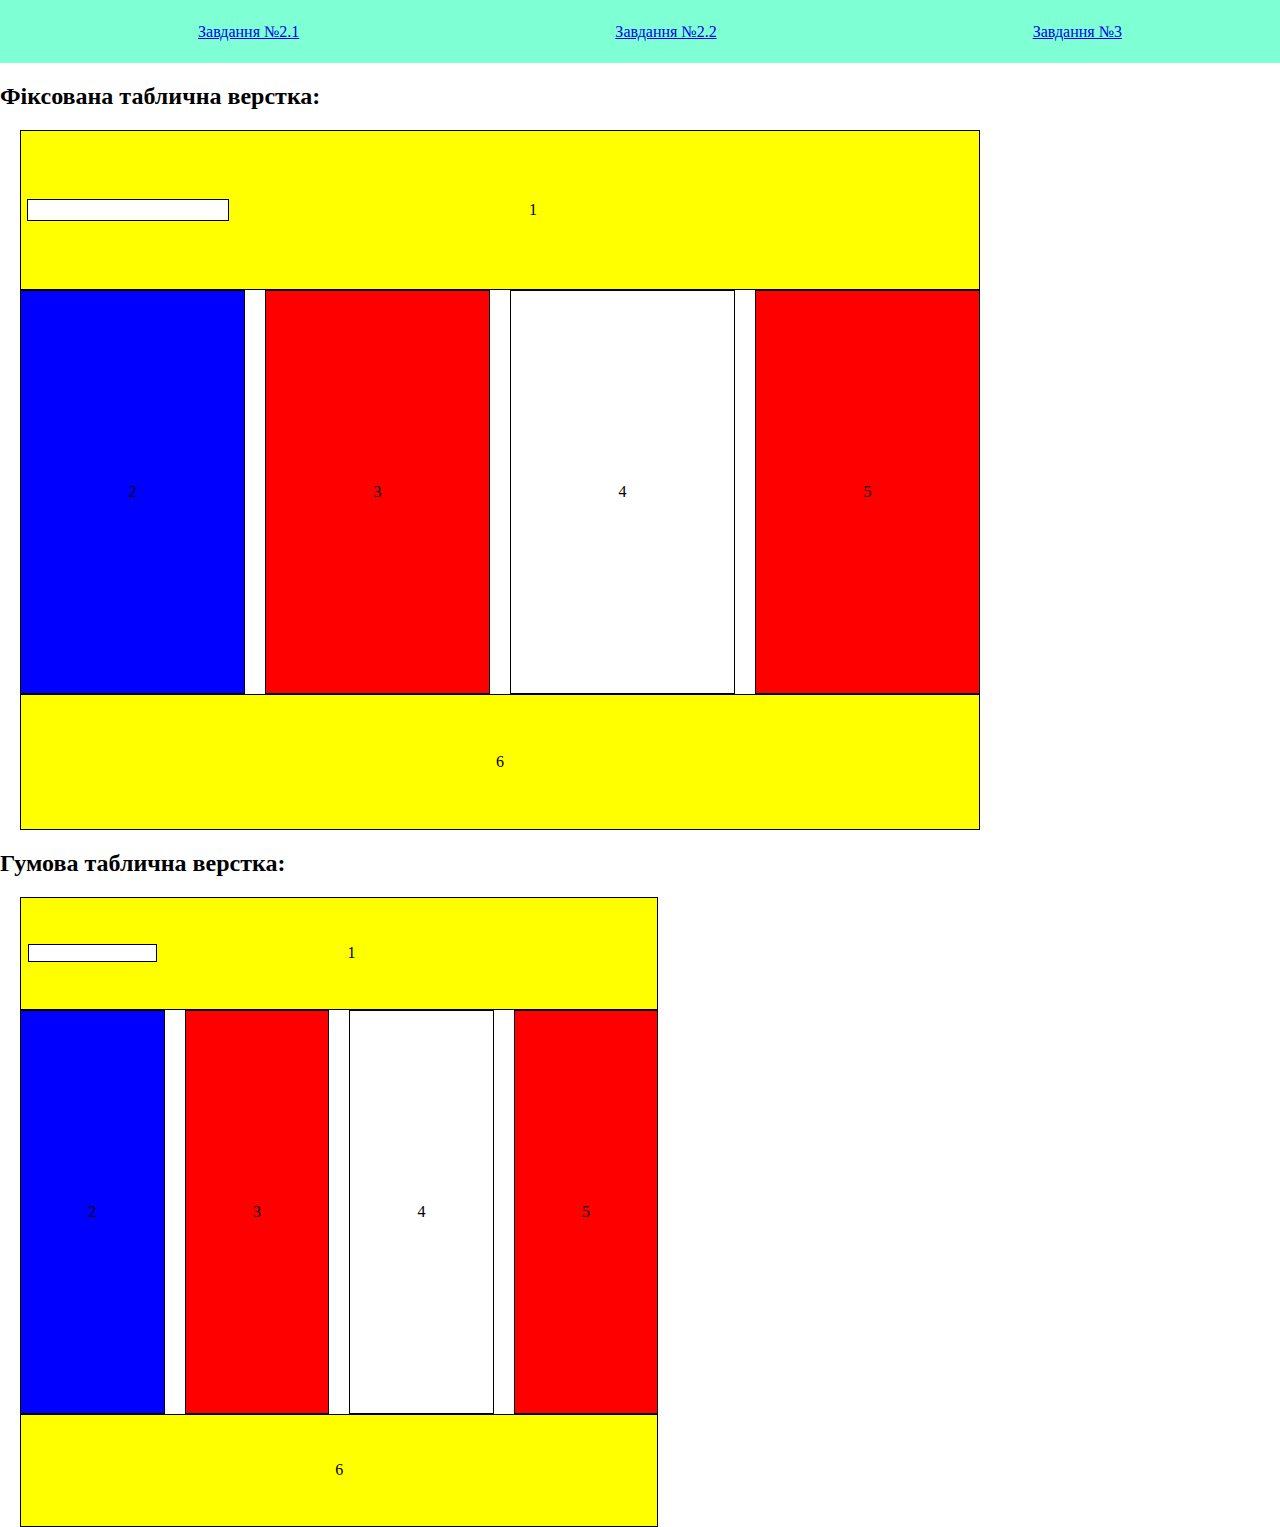
<file: index.html>
<!DOCTYPE html>
<html lang="en">
<head>
    <link rel="stylesheet" href="./style.css">
    <meta charset="UTF-8">
    <meta name="viewport" content="width=device-width, initial-scale=1.0">
    <title>Document</title>
    
</head>
<body>
    <header>
    <nav>
    <ul id="nav">
        <li><a href="./index.html">Завдання №2.1</a></li>
        <li><a href="./Exercise2,2.html">Завдання №2.2</a></li>
        <li><a href="./Exercise3.html">Завдання №3</a></li>
    </ul>
    </nav>
    </header>
    <main>
    <h2>Фіксована таблична верстка:</h2>
    <table class="fixedTable">
        <tr>
            <td colspan="4" id="header"> <section><div></div> 1</section></td>
        </tr>
        <tr> 
            <td class="main" style="background-color: blue;">2</td>
            <td class="main" style="background-color: red;">3</td>
            <td class="main">4</td>
            <td class="main" style="background-color: red;">5</td>
        </tr>
        <tr>
            <td colspan="4" id="footer">6</td>
        </tr>
    </table>
    <h2>Гумова таблична верстка:</h2>
    <table class="UnfixedTable">
        <tr>
            <td colspan="4" id="header2"><section><div></div> 1</section></td>
        </tr>
        <tr> 
            <td class="main2" style="background-color: blue;">2</td>
            <td class="main2" style="background-color: red;">3</td>
            <td class="main2">4</td>
            <td class="main2" style="background-color: red;">5</td>
        </tr>
        <tr>
            <td colspan="4" id="footer2">6</td>
        </tr>
    </table>
    </main>
    <footer></footer>


</body>
</html>
</file>
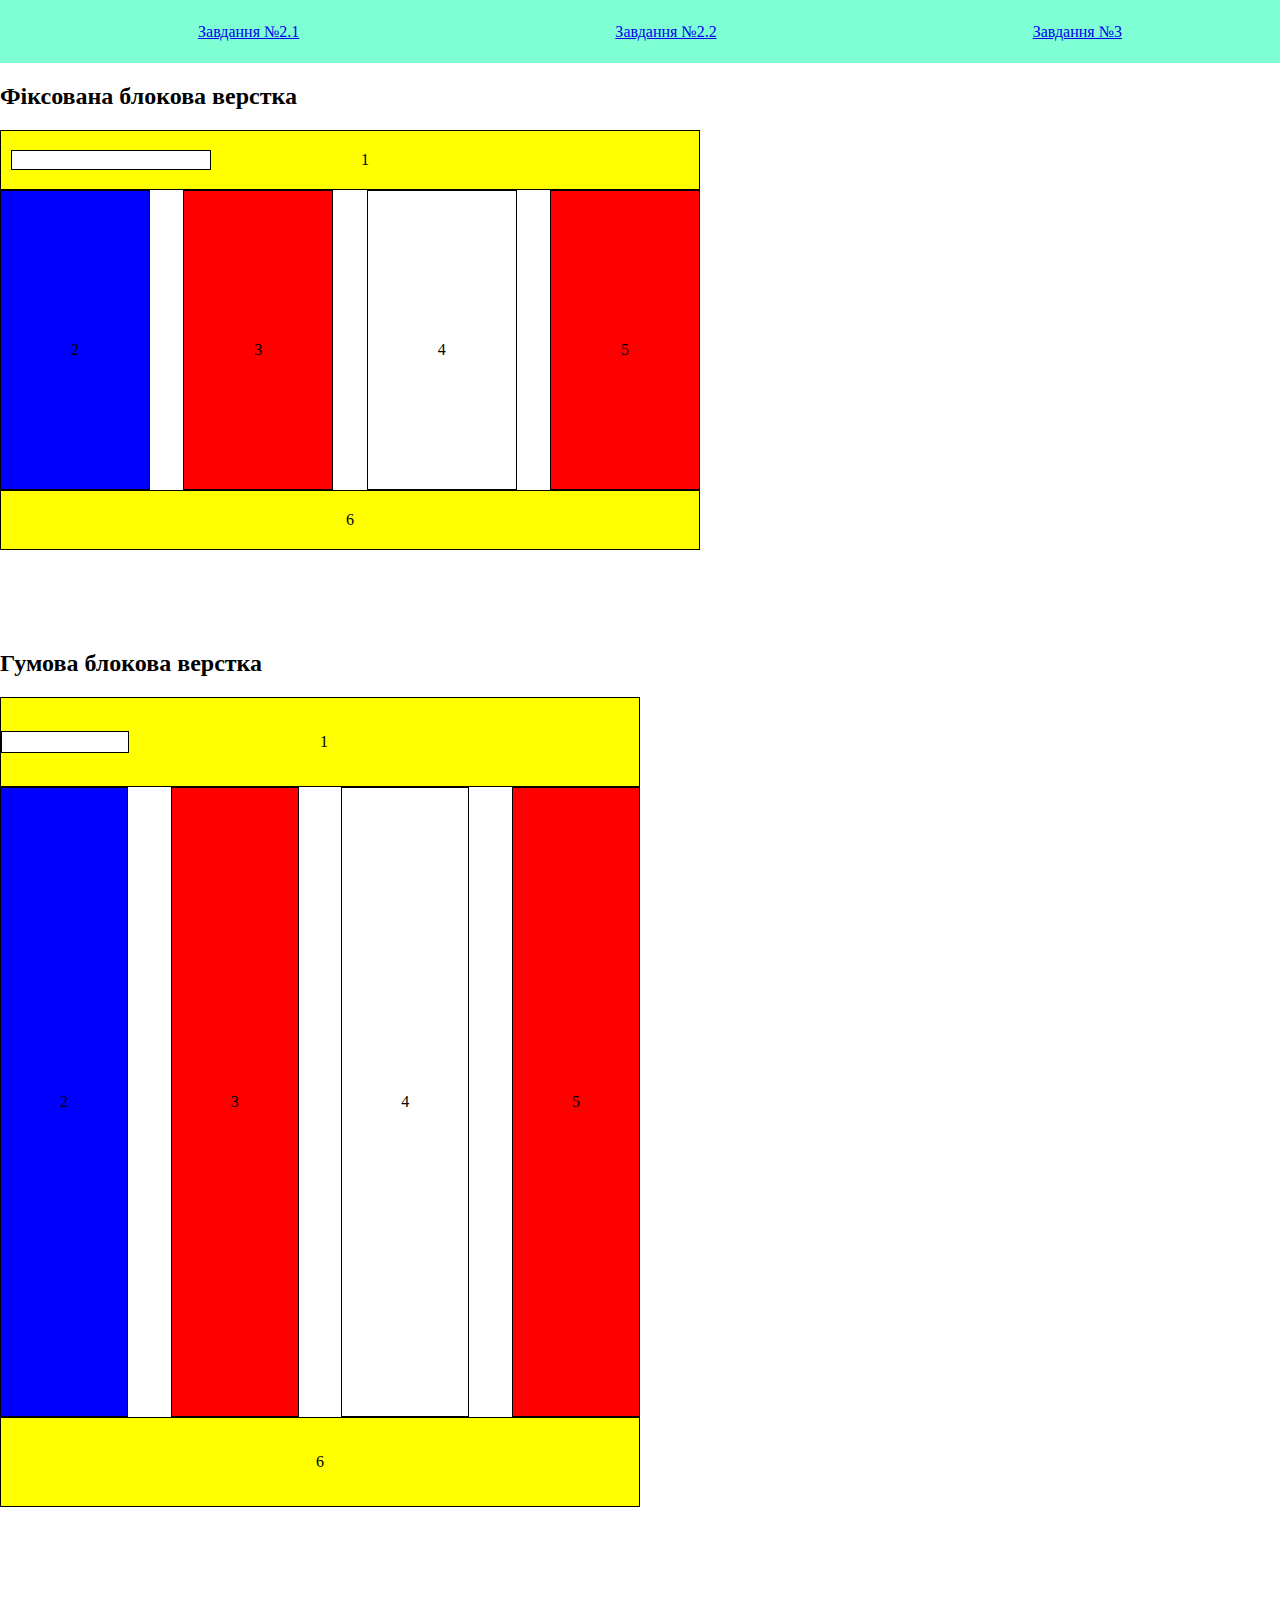
<file: Exercise2,2.html>
<!DOCTYPE html>
<html lang="en">
<head>
    <link rel="stylesheet" href="./style.css">
    <meta charset="UTF-8">
    <meta name="viewport" content="width=device-width, initial-scale=1.0">
    <title>Document</title>
    <style>
    * 
    {
         box-sizing: border-box;
    }
    </style>
        
</head>
<body>
    <header>
    <nav>
    <ul id="nav">
        <li><a href="./index.html">Завдання №2.1</a></li>
        <li><a href="./Exercise2,2.html">Завдання №2.2</a></li>
        <li><a href="./Exercise3.html">Завдання №3</a></li>
    </ul>
    </nav>
    </header>
    <main>
    <h2>Фіксована блокова верстка</h2>
    <section id="Block">
        <div class="headerBlock"> <div></div> 1</div>
        <section id="mainsection">
        <div class="blockmain block2">2</div>
        <div class="blockmain block3">3</div>
        <div class="blockmain block4">4</div>
        <div class="blockmain block5">5</div>
        </section>
        <div class="footerBlock">6</div>
    </section>
    <h2>Гумова блокова верстка</h2>
    <section id="Block2">
        <div class="headerBlock2"><div></div>1</div>
        <section id="mainsection2">
        <div class="blockmain2 block22">2</div>
        <div class="blockmain2 block32">3</div>
        <div class="blockmain2 block42">4</div>
        <div class="blockmain2 block52">5</div>
        </section>
        <div class="footerBlock2">6</div>
    </section>
    </main>
    <footer></footer>
</body>
</html>
</file>
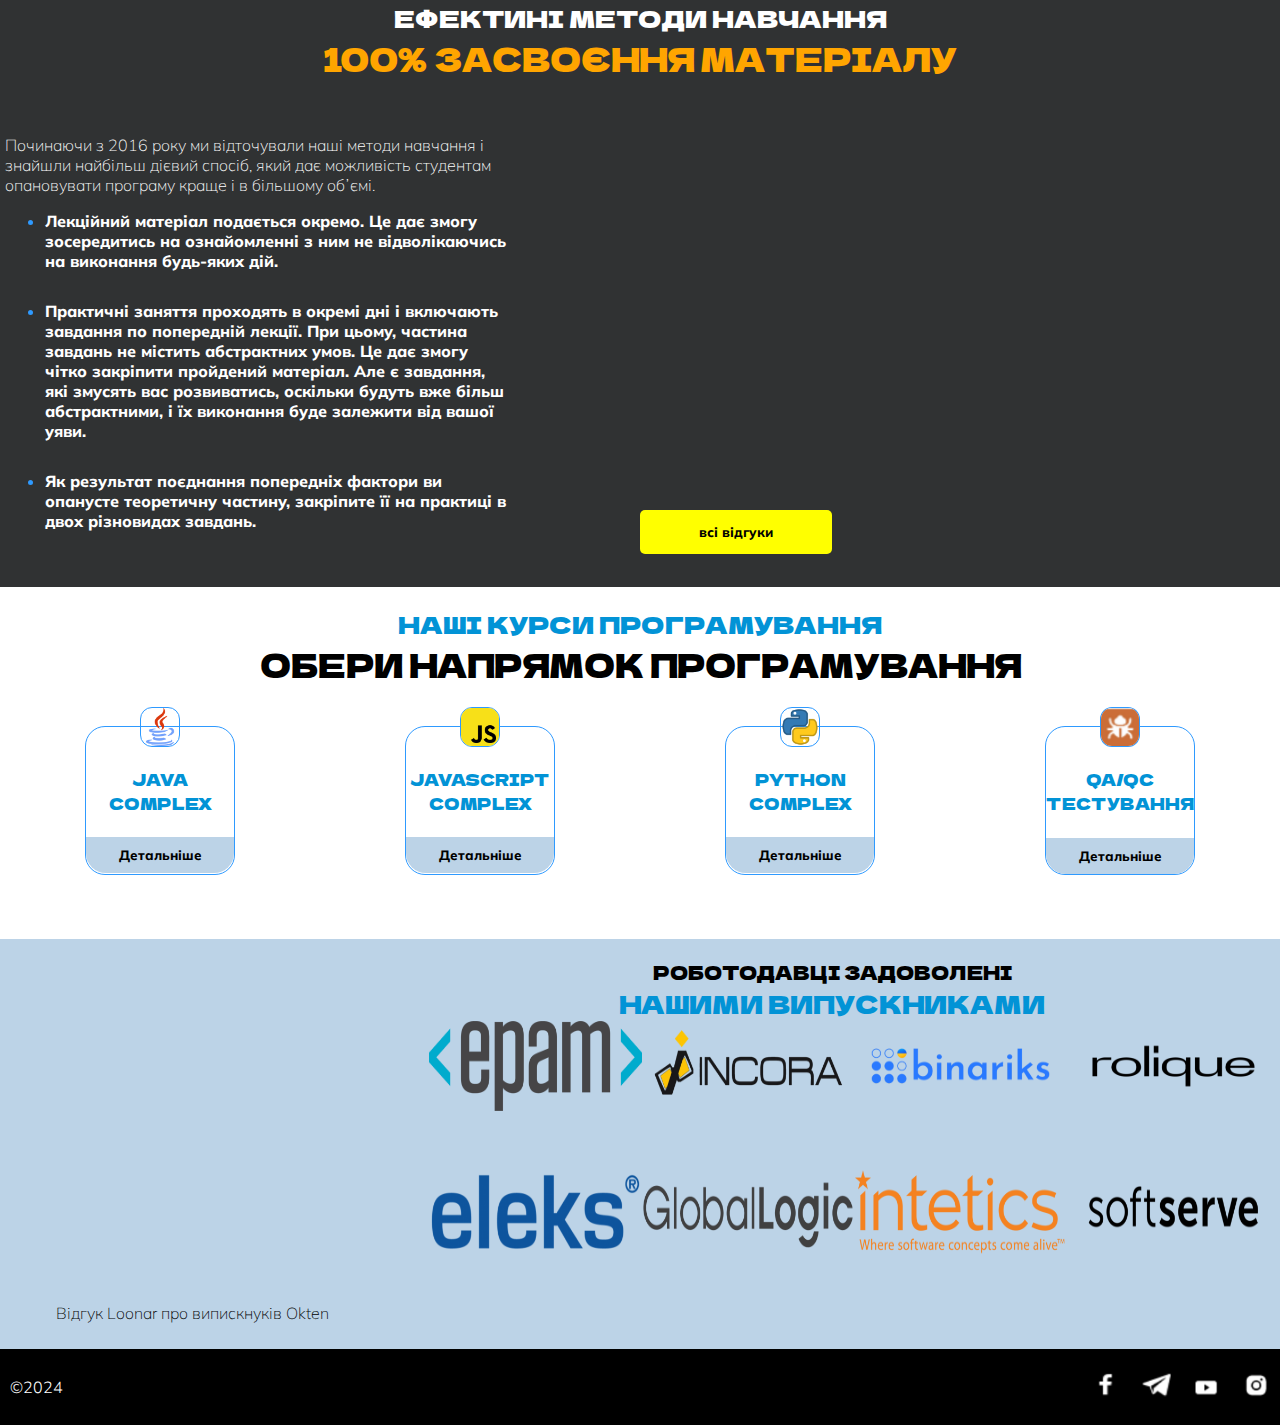
<file: Exercise3.html>
<!DOCTYPE html>
<html lang="en">
<head>
    <meta charset="UTF-8">
    <meta name="viewport" content="width=device-width, initial-scale=1.0">
    <link rel="stylesheet" href="./Style3.css">
    <link rel="preconnect" href="https://fonts.googleapis.com">
    <link rel="preconnect" href="https://fonts.gstatic.com" crossorigin>
    <link href="https://fonts.googleapis.com/css2?family=Dela+Gothic+One&display=swap" rel="stylesheet">
    <link rel="preconnect" href="https://fonts.googleapis.com">
    <link rel="preconnect" href="https://fonts.gstatic.com" crossorigin>
    <link href="https://fonts.googleapis.com/css2?family=Mulish:ital,wght@0,200..1000;1,200..1000&display=swap" rel="stylesheet">
    <title>Document</title>
</head>
<body>
    <header>
        <h2>ЕФЕКТИНІ МЕТОДИ НАВЧАННЯ</h2>
        <h1>100% ЗАСВОЄННЯ МАТЕРІАЛУ</h1>
    </header>
    <main>
    <section id="top">
        <section id="topleft">
          <p>Починаючи з 2016 року ми відточували наші методи навчання і 
            знайшли найбільш дієвий спосіб, 
            який дає можливість студентам опановувати програму краще і 
            в більшому обʼємі.</p>
            <ul> 
                <li>Лекційний матеріал подається окремо. 
                    Це дає змогу зосередитись на ознайомленні 
                    з ним не відволікаючись на виконання будь-яких дій.
                </li>
                
                <li>
                    Практичні заняття проходять в окремі дні і включають завдання по попередній лекції. 
                    При цьому, частина завдань не містить абстрактних умов. Це дає змогу чітко закріпити пройдений матеріал.
                    Але є завдання, які змусять вас розвиватись, оскільки будуть вже більш абстрактними,
                    і їх виконання буде залежити від вашої уяви.
                </li>
                <li>
                    Як результат поєднання попередніх фактори ви опанусте теоретичну частину, 
                    закріпите її на практиці в двох різновидах
                    завдань.
                    
                </li>
            </ul>  
        </section>
        <section id="topright">
            <iframe width="95%" height="380vh" src="https://www.youtube.com/embed/ym_eptP5wec?si=CGOWnlmutPilxFXO" 
            title="YouTube video player" frameborder="0" 
            allow="accelerometer; autoplay; clipboard-write; encrypted-media; gyroscope; picture-in-picture; web-share" 
            referrerpolicy="strict-origin-when-cross-origin" allowfullscreen></iframe>
            <button>
                всі відгуки
            </button>
        </section>
    </section>
    <section id="middle">
        <h2>НАШІ КУРСИ ПРОГРАМУВАННЯ</h2>
        <h1>ОБЕРИ НАПРЯМОК ПРОГРАМУВАННЯ</h1>
        <section id="categories">
            <div><img src="./images/javaicon.png" alt="">JAVA <br> COMPLEX <button>Детальніше</button></div>
            <div><img src="./images/jsicon.png" alt="">JAVASCRIPT <br> COMPLEX<button>Детальніше</button></div>
            <div><img src="./images/pythonicon2.png" alt="">PYTHON <br> COMPLEX<button>Детальніше</button></div>
            <div><img src="./images/QAIcon.png" alt="">QA/QC <br> ТЕСТУВАННЯ<button>Детальніше</button></div>
        </section>
    </section>
    <section id="bottom">
        <section id="bottomleft">
            <iframe width="560" height="315" src="https://www.youtube.com/embed/KsPLJ7TRRgY?si=fpOWh3T7_OZ5t3cf"
             title="YouTube video player" frameborder="0" allow="accelerometer; autoplay; clipboard-write; encrypted-media; gyroscope; picture-in-picture; web-share"
             referrerpolicy="strict-origin-when-cross-origin" allowfullscreen></iframe>
             Відгук Loonar про випискнуків Okten
             
        </section>
        <section id="bottomright">
            <h3>РОБОТОДАВЦІ ЗАДОВОЛЕНІ</h3>
            <h1>НАШИМИ ВИПУСКНИКАМИ</h1>
            <div id="partners">
                <img src="./images/epamlogo.png" alt="">
                <img src="./images/incoralogo2.png" alt="">
                <img src="./images/binarikslogo.png" alt="">
                <img src="./images/roliquelogo.png" alt="">
                <img src="./images/ELEKSlogo.png" alt="">
                <img src="./images/GlobalLogic-Logo.png" alt="">
                <img src="./images/Intetics_Inc._Logo.png" alt="">
                <img src="./images/SoftServe_logo.png" alt="">
            </div>
        </section>
    </section>
    </main>
    <footer>
        <div id="footer">
           <div id="copyrighticon">&copy;2024</div>
            <ul>
                <li><a href="#"><img src="./images/facebookicon.png" alt=""></a></li>
                <li><a href="#"><img src="./images/Telgramicon.png" alt=""></a></li>
                <li><a href="#"><img src="./images/youtubeicon.png" alt=""></a></li>
                <li><a href="#"><img src="./images/Insticon.png" alt=""></a></li>
            </ul>
        </div>
    </footer>
</body>
</html>
</file>
<file: style.css>
html, body{
    margin: 0;
    padding: 0;
}
#nav
{
margin: 0;
list-style-type: none;
display: flex;
justify-content: space-around;
align-items: center;
background-color: aquamarine;
height: 7vh;
}


.fixedTable
{
width: 1000px; 
height: 700px;
border-spacing: 20px 0px;
}
#header
{
border: 1px solid black;
background-color: yellow;
text-align: center;

}
#header section{
    width: 100%;
    height: 100%;
    gap: 300px;
    display: flex;
    justify-content:left;
    align-items: center;

}
#header section div{
    background-color: white;
    width: 200px;
    height: 20px;
    margin-left: 5px;
    border: 1px solid black;
}

.main
{

height: 400px;
border: 1px solid black;
text-align: center;
}
#footer
{

border: 1px solid black;
background-color: yellow;
text-align: center;
}
.UnfixedTable
{
width: 53%; 
height: 70vh;
border-spacing: 20px 0px;
}
#header2
{
border: 1px solid black;
background-color: yellow;
text-align: center;
}
#header2 section{
    width: 100%;
    height: 100%;
    gap: 30%;
    display: flex;
    justify-content:left;
    align-items: center;

}
#header2 section div{
    background-color: white;
    width: 20%;
    height: 15%;
    margin-left: 1%;
    border: 1px solid black;
}
.main2
{

height: 400px;
border: 1px solid black;
text-align: center;
}
#footer2
{
border: 1px solid black;
background-color: yellow;
text-align: center;
}
#Block
{
 width: 700px;
 height: 500px;
 
}
.headerBlock
{
    display: flex;
    justify-content: left;
    align-items: center;
    gap: 150px;
    height: 60px;
    padding-left: 10px;
    border: 1px solid black;
    background-color: yellow;
}
.headerBlock div{
    background-color: white;
    width: 200px;
    height: 20px;
    border: 1px solid black;
}
.blockmain{
    padding-top: 150px;
    text-align: center;
    border: 1px solid black;
    height: 300px;
    width: 150px;
    
}
.footerBlock
{
    padding-top: 20px;
    text-align: center;
    border: 1px solid black;
    background-color: yellow;
    height: 60px;
}
#mainsection{
    width: 100%;
    display: flex;
    justify-content: space-between;
}
.block2{
    background-color: blue;
}
.block3 , .block5
{
background-color: red;
}
#Block2
{
    display: flex;
    flex-direction: column;
 width: 50%;
 height: 100vh;
 
}
.headerBlock2{
    display: flex;
    justify-content: left;
    align-items: center;
    gap: 30% ;
    height: 10%;
    border: 1px solid black;
    background-color: yellow;
}

.footerBlock2
{

    display: flex;
    justify-content: center;
    align-items: center;
    
    height: 10%;
    border: 1px solid black;
    background-color: yellow;
}
.headerBlock2 div{
    background-color: white;
    width: 20%;
    height: 25%;
    border: 1px solid black;}
.blockmain2{
    display: flex;
    justify-content: center;
    align-items: center;
    
    border: 1px solid black;
    width: 20%;
    
}

#mainsection2{
    height: 70%;
    width: 100%;
    display: flex;
    justify-content: space-between;
}
.block22{
    background-color: blue;
}
.block32 , .block52
{
background-color: red;
}
</file>
<file: Style3.css>
* 
{
     box-sizing: border-box;
}
html, body{
    margin: 0;
    padding: 0;
}

 body
 {
    
 }

 header{
    background-color: rgb(48, 50, 51);
 }
 header h2{
    margin: 0;
   text-align: center;
   color: white;
   font-family: "Dela Gothic One", sans-serif;
   font-weight: 400;
   font-style: normal;
 }
 header h1{
    margin: 0;
    text-align: center;
    color: orange;
    font-family: "Dela Gothic One", sans-serif;
    font-weight: 400;
    font-style: normal;
  }
  #top{
    background-color: rgb(48, 50, 51);
    display:flex;
    justify-content: left;
    padding-top: 3%;
    padding-bottom: 2%;
    
  }
  #topleft , #topright{
    width: 50%;
    color: white;
  }
  #topleft {
    padding-left: 5px;
    padding-right: 10%;
  }
  #topleft p
  {
    font-family: "Mulish", sans-serif;
    font-optical-sizing: auto;
    font-weight: 200;
  }
  #topleft ul li {
    margin-bottom: 30px;
    
    font-family: "Mulish", sans-serif;
    font-optical-sizing: auto;
    font-weight: 800;
  }
  #topleft ul li::marker{
    color: #2e9aff;
  }
  #topright{
    
    
  } 
  #topright button{
    font-family: "Mulish", sans-serif;
    font-optical-sizing: auto;
    font-weight: 800;
    border: none;
    background-color: yellow;
    width: 30%;
    height: 10%;
    margin-top: 1%;
    border-radius: 5px;
  }
  #middle h2{
    margin: 0;
    margin-top: 1.5%;
    color: rgb(2, 147, 214);
    text-align: center;
    font-family: "Dela Gothic One", sans-serif;
   font-weight: 400;
   font-style: normal;
  }
  #middle h1
  {
    margin: 0;
    text-align: center;
    font-family: "Dela Gothic One", sans-serif;
   font-weight: 400;
   font-style: normal;
  }
  #categories
  {

    margin-top: 3%;
    display: flex;
    flex-wrap: wrap;
    justify-content:space-around;
  }
  #categories div{
    border: 1px solid #2e9aff;
    border-radius: 20px;
    text-align: center;
    display: flex;
    flex-direction: column;
    justify-content: center;
    align-items: center;
    min-width: 150px;
     /* Задаємо мінімальну ширину для елемента */
    
   
    font-family: "Dela Gothic One", sans-serif;
    font-weight: 400;
    font-style: normal;
    
    color: rgb(2, 147, 214);

  }
  #categories div button{
    background-color: #bcd3e7;
    width: 100%;
    height: 4vh;
    border-radius: 0 0 20px 20px;
    border: none;
    margin-top: 15%;
    font-family: "Mulish", sans-serif;
    font-optical-sizing: auto;
    font-weight: 800;

  }
  #categories div img{
    border: 1px solid #2e9aff;
    border-radius: 30%;
    width: 40px;
    position: relative;
    bottom: 20px;
  }
  #bottom{
    display: flex;
    justify-content: left;
    margin-top: 5%;
    padding-bottom: 2%;
    width: 100%;
    background-color:#bcd3e7 ;
  }
  #bottomleft{
    display: flex;
    flex-direction: column;
    justify-content: center;
    text-align: center;
    width: 30%;
    font-family: "Mulish", sans-serif;
    font-optical-sizing: auto;
    font-weight: 200;

  }
  
  #bottomleft iframe{
    margin: 10% 0 3% 7%;
    width: 100%;
  }
  #bottomright{
    width: 70%;
    padding-top: 1.5%;
  }
  #bottomright h3{
    margin: 0;
    text-align: center;
    font-family: "Dela Gothic One", sans-serif;
   font-weight: 400;
   font-style: normal;
  }
    
  #bottomright h1{
    margin: 0;
    color: rgb(2, 147, 214);
    text-align: center;
    font-family: "Dela Gothic One", sans-serif;
   font-weight: 400;
   font-style: normal;
   font-size: 25px;
  }
  

  #partners{
    padding-left: 5%;
    width: 100%;
    height: 80%;
    display:flex;
    flex-wrap:wrap;
    justify-content:center;
    
    
    
  }
  #partners img{
    width: 25%;
    height: 10vh;
  }
  #footer{
    display: flex;
    width: 100%;
    background-color: black;
    
    color: white;
    font-family: "Mulish", sans-serif;
    font-optical-sizing: auto;
    font-weight: 300;

  }
  #copyrighticon{
    padding-left: 10px;
    display: flex;
    align-items: center;
    width: 20%;
  }
  #footer span{
    
  }
  #footer ul{
    width: 100%;
    display: flex;
    justify-content: end;
    list-style-type: none;
  }
  #footer ul li a img{
    width: 50px;
    height: 40px;
    
  }
</file>
